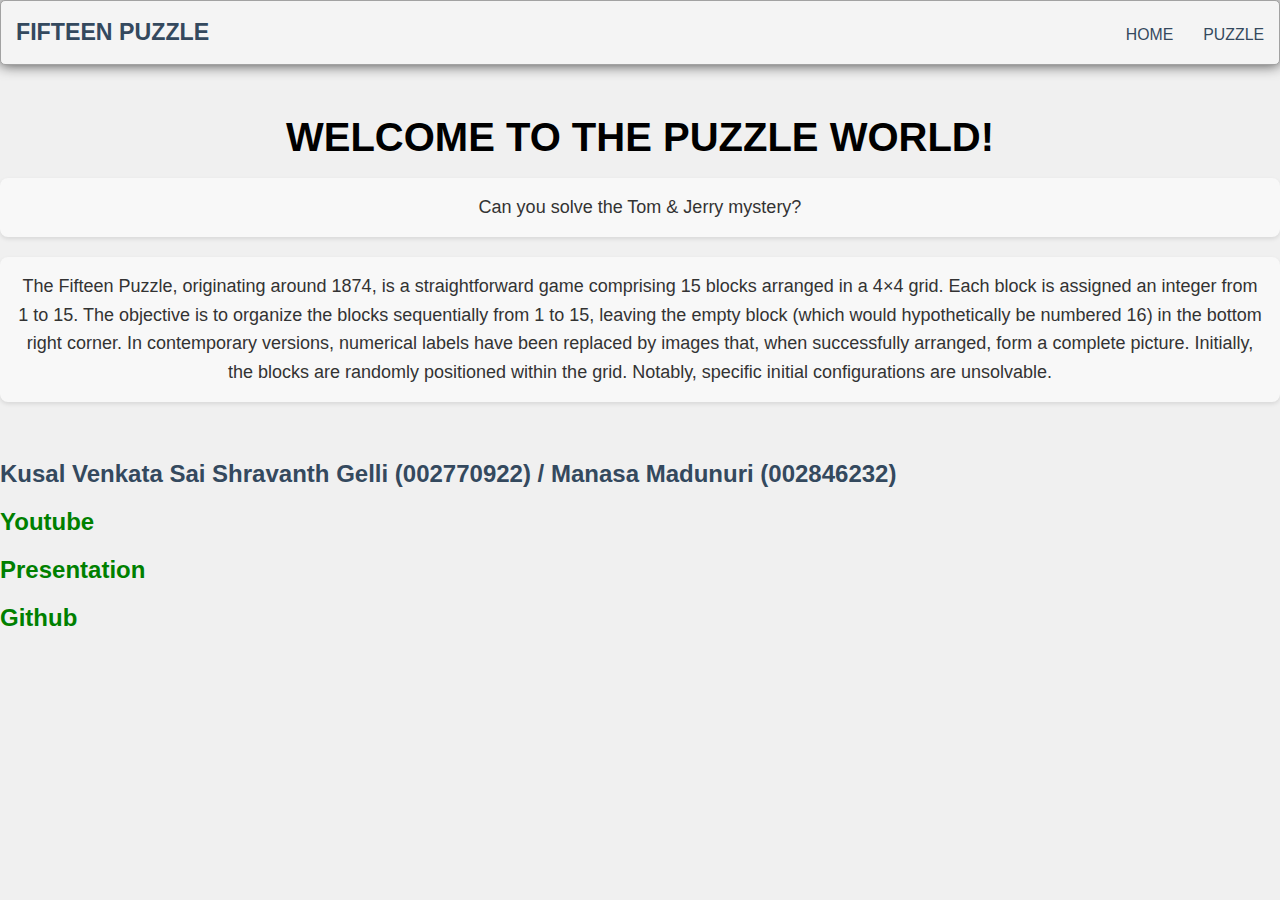
<file: index.html>
<!DOCTYPE html>
<html lang="en">
<head>
    <meta charset="UTF-8">
    <title>Fifteen Puzzle</title>
    <style>
    body {
  font-family: Arial, Helvetica, sans-serif;
}

* {
	box-sizing: border-box;
}
body {
	font-family: 'Montserrat'
	line-height: 1.6;
	margin: 0;
	min-height: 100vh;
}
ul {
  margin: 0;
  padding: 0;
  list-style: none;
}


h2,
h3,
a {
	color: #34495e;
}

a {
	text-decoration: none;
}



.logo {
	margin: 0;
	font-size: 1.45em;
}

.main-nav {
	margin-top: 5px;

}
.logo a,
.main-nav a {
	padding: 10px 15px;
	text-transform: uppercase;
	text-align: center;
	display: block;
}

.main-nav a {
	color: #34495e;
	font-size: .99em;
}

.main-nav a:hover {
	color: #718daa;
}



.header {
	padding-top: .5em;
	padding-bottom: .5em;
	border: 1px solid #a2a2a2;
	background-color: #f4f4f4;
	-webkit-box-shadow: 0px 0px 14px 0px rgba(0,0,0,0.75);
	-moz-box-shadow: 0px 0px 14px 0px rgba(0,0,0,0.75);
	box-shadow: 0px 0px 14px 0px rgba(0,0,0,0.75);
	-webkit-border-radius: 5px;
	-moz-border-radius: 5px;
	border-radius: 5px;
}


/* ================================= 
  Media Queries
==================================== */




@media (min-width: 769px) {
	.header,
	.main-nav {
		display: flex;
	}
	.header {
		flex-direction: column;
		align-items: center;
    	.header{
		width: 80%;
		margin: 0 auto;
		max-width: 1150px;
	}
	}

}

@media (min-width: 1025px) {
	.header {
		flex-direction: row;
		justify-content: space-between;
	}

}

body {
  margin: 0;
  padding: 0;
  font-family: Arial, sans-serif;
  background-color: #f0f0f0;
}

.puzzle-container {
  text-align: center;
  margin-top: 50px;
}

h1 {
  font-size: 2.5em;
  margin-bottom: 10px;
  text-transform: uppercase;
}
p {
  font-family: 'Helvetica Neue', Arial, sans-serif;
  font-size: 18px;
  line-height: 1.6;
  color: #333;
  background-color: #f8f8f8;
  padding: 15px;
  border-radius: 8px;
  box-shadow: 0 2px 4px rgba(0, 0, 0, 0.1);
  margin-bottom: 20px;
  text-align: center;
}

/* Additional styles for emphasis */
p strong {
  font-weight: bold;
  color: #0066cc; /* Custom color for strong text */
}

p em {
  font-style: italic;
  color: #cc0000; /* Custom color for italicized text */
}

  
        
    </style>
</head>
<body onload="initializeGame()">
    <div id="wrapper">
        <header class="header">
            <h1 class="logo"><a href="#">Fifteen Puzzle</a></h1>
            <ul class="main-nav">
                <li><a href="index.html">Home</a></li>
                <li><a href="Fifteen.html">Puzzle</a></li>
            </ul>
        </header> 

        <div id="main">
            <div class="puzzle-container">
                <h1>Welcome to the Puzzle World!</h1>
                <p>Can you solve the Tom & Jerry mystery?</p>
            </div>
            <p>The Fifteen Puzzle, originating around 1874, is a straightforward game comprising 15 blocks arranged in a 4×4 grid. Each block is assigned an integer from 1 to 15. The objective is to organize the blocks sequentially from 1 to 15, leaving the empty block (which would hypothetically be numbered 16) in the bottom right corner. In contemporary versions, numerical labels have been replaced by images that, when successfully arranged, form a complete picture. Initially, the blocks are randomly positioned within the grid. Notably, specific initial configurations are unsolvable.</p>
        </div>
    </div>
<br>
 <div class="ourcontent">
<h2> Kusal Venkata Sai Shravanth Gelli (002770922) / Manasa Madunuri (002846232)</h2>
    <ul>
  <li><a href="https://youtube.com" target="_blank"><h2 style="color: green;">Youtube</h2></a></li>
  <li><a href="https://docs.google.com/presentation/d/1dPgHX3mC6oiBae90Evg3aDNA88sac6taIhO_mrf3RJQ/edit?usp=sharing" target="_blank"><h2 style="color: green">Presentation</h2></a></li>
  <li><a href="https://github.com/kgelli/15-Puzzle-Game-JavaScript" target="_blank"><h2 style="color: green">Github</h2></a></li>
  </ul>
</div>
</body>
</html>
</file>
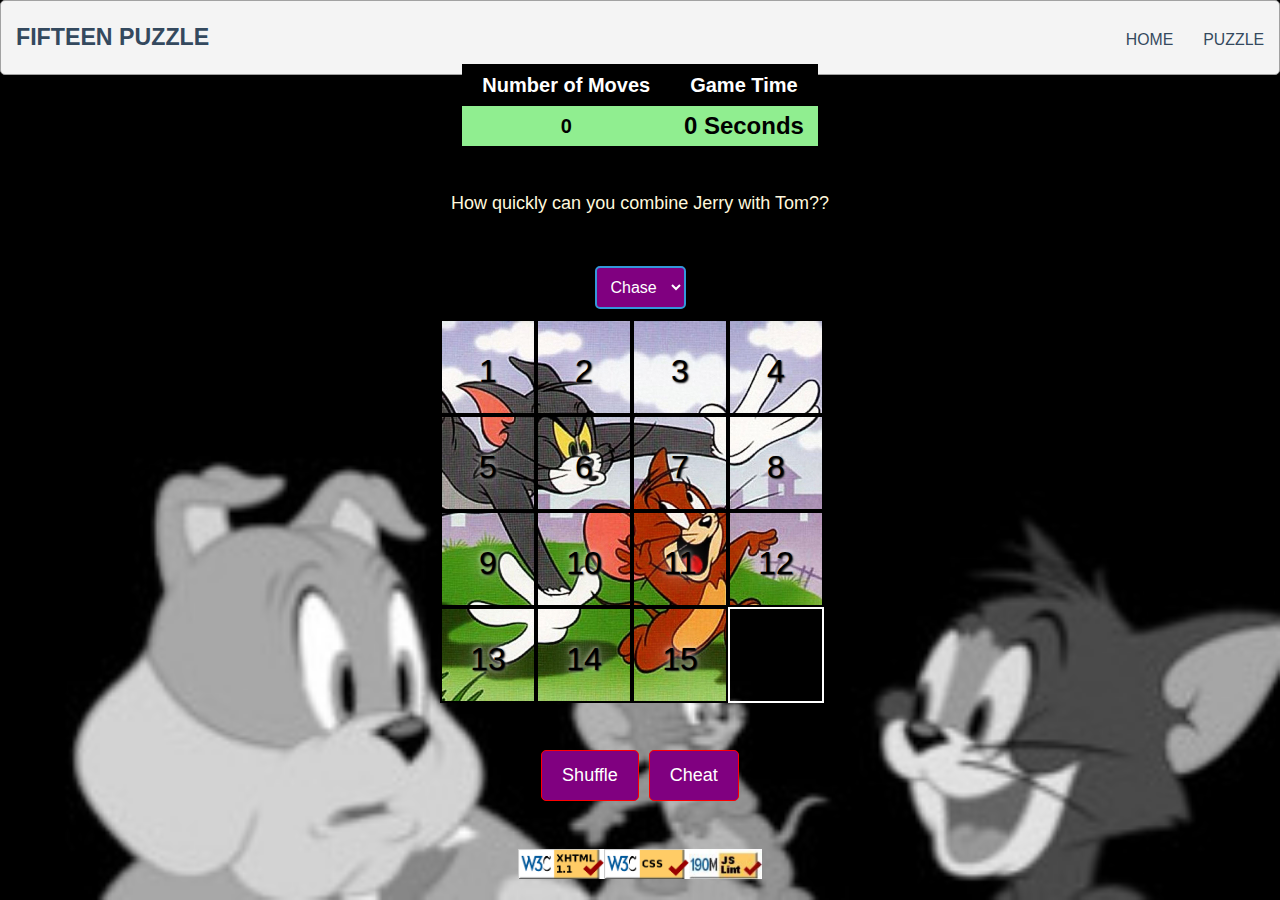
<file: Fifteen.html>
<!DOCTYPE html>
<html lang="en">
<head>
    <meta charset="UTF-8">
    <title>Fifteen Puzzle</title>
    <link rel='stylesheet' href='Fifteen.css'>

</head>
<body onload="initializeGame()">
    <header class="header">
        <h1 class="logo"><a href="#">Fifteen Puzzle</a></h1>
      <ul class="main-nav">
          <li><a href="index.html">Home</a></li>
          <li><a href="Fifteen.html">Puzzle</a></li>
        
      </ul>
    </header> 
    <div id="wrapper">
        <div id="records_container">
            <table id="records">
                <tr>
                    <th>Number of Moves</th>
                    <th><span>Game Time</span>
                    </th>
                </tr>
                <tr>
                    <td id="movesDisplay">0</td>
                    <td id="timerInterval">0 Seconds</td>
                </tr>
            </table>
        </div>

     <div class="button-container">
        <p>
            How quickly can you combine Jerry with Tom??
        </p>
    </div>

        <span id="win"></span>

<div class="select-container">
        <select id="characters" name="characters" title="Backgrounds" onchange="changeBackground()">
            <option value="tj1" id="tj1">Happy</option>
            <option value="tj2"       id="tj2">Fight</option>
            <option value="tj3"      id="tj3">Rest</option>
            <option value="tj4"        id="tj4">Chase</option>
        </select>
    </div>

        <div id="main">
            <div id="one"      class="tile">1</div>
            <div id="two"      class="tile">2</div>
            <div id="three"    class="tile">3</div>
            <div id="four"     class="tile">4</div>
            <div id="five"     class="tile">5</div>
            <div id="six"      class="tile">6</div>
            <div id="seven"    class="tile">7</div>
            <div id="eight"    class="tile">8</div>
            <div id="nine"     class="tile">9</div>
            <div id="ten"      class="tile">10</div>
            <div id="eleven"   class="tile">11</div>
            <div id="twelve"   class="tile">12</div>
            <div id="thirteen" class="tile">13</div>
            <div id="fourteen" class="tile">14</div>
            <div id="fifteen"  class="tile">15</div>
            <div id="sixteen"  class="tile"></div>
        </div>

        </br>


       <div class="button-container">
      <a class="button" text-align: center; onclick="shuffleBoard()">Shuffle</a>
      <a class="button" text-align: center; onclick="cheat()">Cheat</a>
    </div>

     </br>
 <div class="button-container">
        <p>
            <a href="http://www.jslint.com/" target="_blank"><img src="jslint.png" alt="JSLint"/> </a>
            <a href="https://jigsaw.w3.org/css-validator/" target="_blank"><img src="w3c-css.png" alt="W3C CSS" /> </a>
            <a href="https://validator.w3.org/" target="_blank"><img src="wrc-xhtml.png" alt="W3C XHTML" /> </a>
        </p>
          </div>
    </div>
<script src="Fifteen.js"></script>
</body>
</file>
<file: Fifteen.css>
body {
font-family: Arial, Helvetica, sans-serif;
}

* {
box-sizing: border-box;
}
body {
font-family: 'Montserrat', sans-serif;
line-height: 1.6;
margin: 0;
min-height: 100vh;
}
ul {
margin: 0;
padding: 0;
list-style: none;
}


h2,
h3,
a {
color: #34495e;
}

a {
text-decoration: none;
}



.logo {
margin: 0;
font-size: 1.45em;
}

.main-nav {
margin-top: 5px;

}
.logo a,
.main-nav a {
padding: 10px 15px;
text-transform: uppercase;
text-align: center;
display: block;
}

.main-nav a {
color: #34495e;
font-size: .99em;
}

.main-nav a:hover {
color: #718daa;
}



.header {
padding-top: .5em;
padding-bottom: .5em;
border: 1px solid #a2a2a2;
background-color: #f4f4f4;
-webkit-box-shadow: 0px 0px 14px 0px rgba(0,0,0,0.75);
-moz-box-shadow: 0px 0px 14px 0px rgba(0,0,0,0.75);
box-shadow: 0px 0px 14px 0px rgba(0,0,0,0.75);
-webkit-border-radius: 5px;
-moz-border-radius: 5px;
border-radius: 5px;
}

@media (min-width: 769px) {
.header,
.main-nav {
    display: flex;
}
.header {
    flex-direction: column;
    align-items: center;
    .header{
    width: 80%;
    margin: 0 auto;
    max-width: 1150px;
}
}

}

@media (min-width: 1025px) {
.header {
    flex-direction: row;
    justify-content: space-between;
}

}

    html, body {
    height: 100%;
    background-image: url('bgimage.jpg');
    background-repeat: no-repeat;
    background-size: cover;
    }

#wrapper {
margin: 5% auto;
width: 600px;

position: absolute;
top:0;
bottom: 0;
left: 0;
right: 0;
}

#main {
margin: auto;
width:400px;
height:400px;
position: relative;
}

.tile {
width:96px;
height:96px;
float: left;
text-align: center;
border: 2px black solid;
vertical-align: middle;
font-size: 32px;
font-family: sans-serif;
line-height: 100px;
text-shadow: 1px 1px 2px black, 0 0 25px white, 0 0 5px white;
}

h1 {
text-align: center;
margin: auto;
}

button, select {
display: block;
margin: 10px auto;
}

img {
height: 30px;
float: right;
}

a {
text-decoration: none;
border:0;
}

.tj1        { background: url("tom1.jpg"); }
.tj2       { background: url("tom2.jpg");       }
.tj3      { background: url("tom3.jpg");      }
.tj4        { background: url("tom4.jpg");        }

#one      { background-position: 0      0;      }
#two      { background-position: -100px 0;      }
#three    { background-position: -200px 0;      }
#four     { background-position: -300px 0;      }
#five     { background-position: 0      -100px; }
#six      { background-position: -100px -100px; }
#seven    { background-position: -200px -100px; }
#eight    { background-position: -300px -100px; }
#nine     { background-position: 0      -200px; }
#ten      { background-position: -100px -200px; }
#eleven   { background-position: -200px -200px; }
#twelve   { background-position: -300px -200px; }
#thirteen { background-position: 0      -300px; }
#fourteen { background-position: -100px -300px; }
#fifteen  { background-position: -200px -300px; }
#sixteen  { border: 2px solid white !important; }

.clickable {
-webkit-transition: all 0.5s ease-in-out;
-moz-transition: all 0.5s ease-in-out;
-o-transition: all 0.5s ease-in-out;
-ms-transition: all 0.5s ease-in-out;
transition: all 0.5s ease-in-out;
}

.clickable:hover {
border-color: red !important;
text-decoration: underline !important;
color: #006600;
cursor: pointer;
}
.gss-not-ready {
opacity: 0;
}

.button {
background: hsl(0, 0%, 90%);
border-radius: 6px;
font-family: "Helvetica-Neue", Helvetica, Arial, sans-serif;
padding: 15px 20px;
}
#win {
    font-size: 20px;
    font-weight: bold;
    margin: auto;
    text-align: center;
    display: block;
    color: orangered; /* Replace with your desired color */
    transform: translateY(10px) scale(1.2); /* Adjust the values as needed */
    transition: transform 0.3s ease; /* Add a smooth transition effect */
}

#win img {
float: none !important;
height: 100% !important;
}

.animate-up {
-webkit-transform: translate(0, -100px);
-moz-transform: translate(0, -100px);
-ms-transform: translate(0, -100px);
-o-transform: translate(0, -100px);
transform: translate(0, -100px);
}

.animate-down {
-webkit-transform: translate(0, 100px);
-moz-transform: translate(0, 100px);
-ms-transform: translate(0, 100px);
-o-transform: translate(0, 100px);
transform: translate(0, 100px);
}

.animate-left {
-webkit-transform: translate(-100px, 0);
-moz-transform: translate(-100px, 0);
-ms-transform: translate(-100px, 0);
-o-transform: translate(-100px, 0);
transform: translate(-100px, 0);
}

.animate-right {
-webkit-transform: translate(100px, 0);
-moz-transform: translate(100px, 0);
-ms-transform: translate(100px, 0);
-o-transform: translate(100px, 0);
transform: translate(100px, 0);
}
#score-point,#timepoint {
width: 110px;
height: 60px;
border-radius: 5px;
background-color: rgba(158, 170, 255, 0.37);
float: left;
margin-right: 20px;
}
#records_container {
padding-bottom: 25px;
}

#records {
background-color: lightgreen;
margin-left: auto;
margin-right: auto;
border-spacing: 0px;
}

#records th, td {
text-align: center;
font-size: 20px;
}

#records th {
background-color: black;
color: white;
padding: 5px 20px;
}

#records td {
color: black;
font-weight: bold;
}
    #timerInterval {
        font-size: 24px;
    }
    /* .btn-group button {   */
        .btn-group-vertical button { 
  background-color: #0b0e0d; /* Black background */
  border: 1px solid rgb(239, 240, 239); /*  border */
  color: white; /* White text */
  padding: 20px 24px 24px 30px; /* Some padding top right bottom left */
  cursor: pointer; /* Pointer/hand icon */
  width: 50%; /* Set a width if needed */
  display: block; /* Make the buttons appear below each other */
  font-weight: bold;
  font-size: 14px;
  text-transform: uppercase;
  margin-bottom: 50px;
 /*  margin: auto */
}

.btn-group button:not(:last-child) {   
  border-bottom: none; /* Prevent double borders */
}


/* Add a background color on hover */
/* .btn-group button:hover { */
.btn-group-vertical button:hover {    
  background-color: #ffffff; 
  color: #0b6d11;
}
    

@keyframes poppingBalls {
    0%, 20%, 50%, 80%, 100% {
        transform: translateY(100vh);
        opacity: 0;
    }
    40% {
        transform: translateY(-20px);
        opacity: 1;
    }
    60% {
        transform: translateY(-10px);
        opacity: 1;
    }
}

.firecracker {
    width: 20px;
    height: 20px;
    background-color: red; /* Blue color for the popping balls */
    border-radius: 50%;
    position: fixed;
    animation: poppingBalls 5s infinite;
}


.button-container {
    font-size: 18px;
    display: flex;
    justify-content: center;
    text-align: center;
    color: cornsilk;
}

.button-container-top {
    font-size: 25px;
    display: flex;
    justify-content: center;
    text-align: center;
    color: cornsilk;
}

.button {
    display: inline-block;
    margin: 5px;
    padding: 10px 20px;
    text-decoration: none;
    background-color: purple;
    color: #fff;
    border: 1px solid red;
    border-radius: 5px;
    cursor: pointer;
}

.select-container {
    display: flex;
    justify-content: center;
    margin-top: 20px;
    text-decoration-color: red;
}

.select-container {
    margin-top: 20px;
    text-align: center;
    color: darkred;
}

/* Style for the select itself */
#characters {
    padding: 10px;
    font-size: 16px;
    border: 2px solid #3498db;
    border-radius: 5px;
    background-color: purple;
    color: white;
}

/* Style for the options in the dropdown */
#characters option {
    background-color: #ecf0f1;
    color: #34495e;
}
</file>
